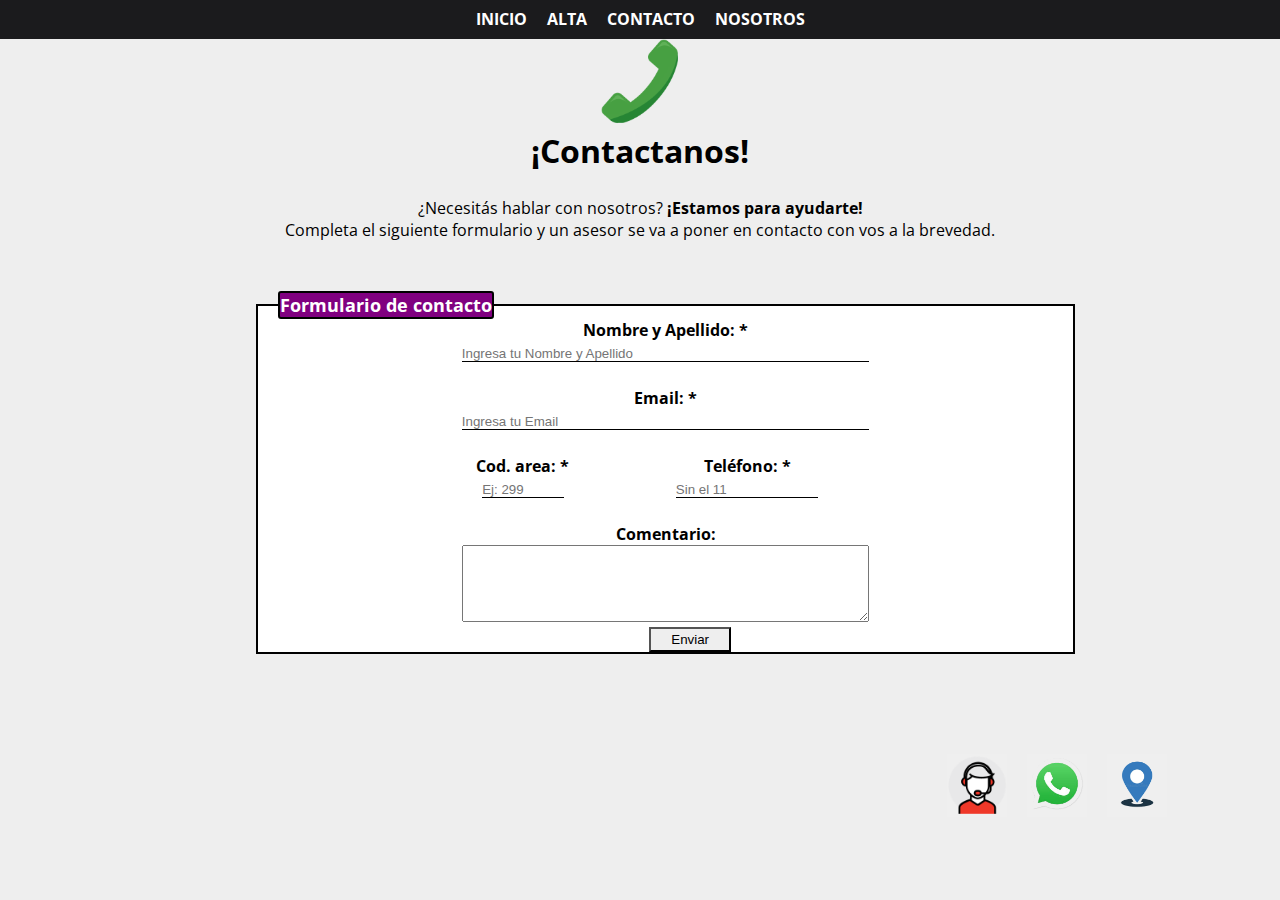
<file: contacto.html>
<!DOCTYPE html>
<html lang="es">
<head>
    <meta charset="UTF-8">
    <meta http-equiv="X-UA-Compatible" content="IE=edge">
    <meta name="viewport" content="width=device-width, initial-scale=1.0">
    <link rel="stylesheet" href="css/main.css">
    <title>Contacto</title>
</head>
<body>
  <header class="main-header">
    <input type="checkbox" id="menu" />

    <nav class="nav-bar">
      <!-- START NAVBAR -->
      <ul class="nav-bar__nav-list">
        <li class="nav-bar__nav-item">
          <a href="/index.html" class="nav-bar__nav-link">Inicio</a>
        </li>
        <li class="nav-bar__nav-item">
          <a href="/alta.html" class="nav-bar__nav-link">Alta</a>
        </li>
        <li class="nav-bar__nav-item">
          <a href="/contacto.html" class="nav-bar__nav-link">Contacto</a>
        </li>
        <li class="nav-bar__nav-item">
          <a href="/nosotros.html" class="nav-bar__nav-link">Nosotros</a>
        </li>
      </ul>
    </nav>
    <!-- navbar -->
  </header>
  <!-- header -->
  <main>

    <div class="contact-intro">
      <p><img src="/img/otros/tel-contact.svg" alt="Telefono"></p>
      <h1 class="contact-intro__title">¡Contactanos!</h1>
      <p class="contact-intro__paragraph">¿Necesitás hablar con nosotros? <span class="contact-intro__paragraph__span">¡Estamos para ayudarte!</span></p>
      <p class="contact-intro__paragraph">Completa el siguiente formulario y un asesor se va a poner en contacto con vos a la brevedad.</p>
    </div>

    <div class="contact__container">
      <fieldset class="contact__fieldset">
        <legend class="contact__fieldset__legend"><h2>Formulario de contacto</h2></legend>
        <form class="form-contact">
          <label class="form-contact__label" for="contacto-nombre">Nombre y Apellido: *</label>
          <input type="text" class="form-contact__input" id="contacto-nombre" placeholder="Ingresa tu Nombre y Apellido" minlength="4" required>
          <label class="form-contact__label" for="contacto-mail">Email: *</label>
          <input type="email" class="form-contact__input" id="contacto-mail" placeholder="Ingresa tu Email" required>
          <div class="form-contact__telefono">
            <div class="form-contact__telefono__label"> 
              <label class="form-contact__label" for="contacto-telefono-area">Cod. area: *</label>
              <input type="number" class="form-contact__input" id="contacto-telefono-area" placeholder="Ej: 299" min="2" required>
            </div>
            <div class="form-contact__telefono__input">
              <label class="form-contact__label" for="contacto-telefono">Teléfono: *</label>
              <input type="number" class="form-contact__input" id="contacto-telefono" placeholder="Sin el 11" min="6" required>
            </div>
          </div>
          <label class="form-contact__label" for="contacto-mensaje">Comentario:</label>
          <textarea name="contacto-mensaje" id="contacto-mensaje" class="form-contact__input__textarea" cols="20" rows="5"></textarea>
          <button class="form-contact__button">Enviar</button>
        </form>
      </fieldset>
    </div>
    
    <div class="icons-container">
      <div class="icons-container__chatnow">
        <button class="icons-container__btn"><img class="icons-container__img icons-container__chatnow__img" src="img/otros/chatnow.svg" alt="Chatea ahora"></button>
      </div>
      <div class="icons-container__whatsapp">
        <button class="icons-container__btn"><img class="icons-container-img icons-container__whatsapp__img" src="img/otros/whatsapp.svg" alt="Whatsapp"></button>
      </div>
      <div class="icons-container__ubicacion">
        <button class="icons-container__btn"><img class="icons-container-img icons-container__ubicacion__img" src="img/otros/ubicacion.svg" alt="Ubicacion" ></button>
      </div>
    </div>

  </main>

  <footer>
    
  </footer>
</body>
</html>
</file>
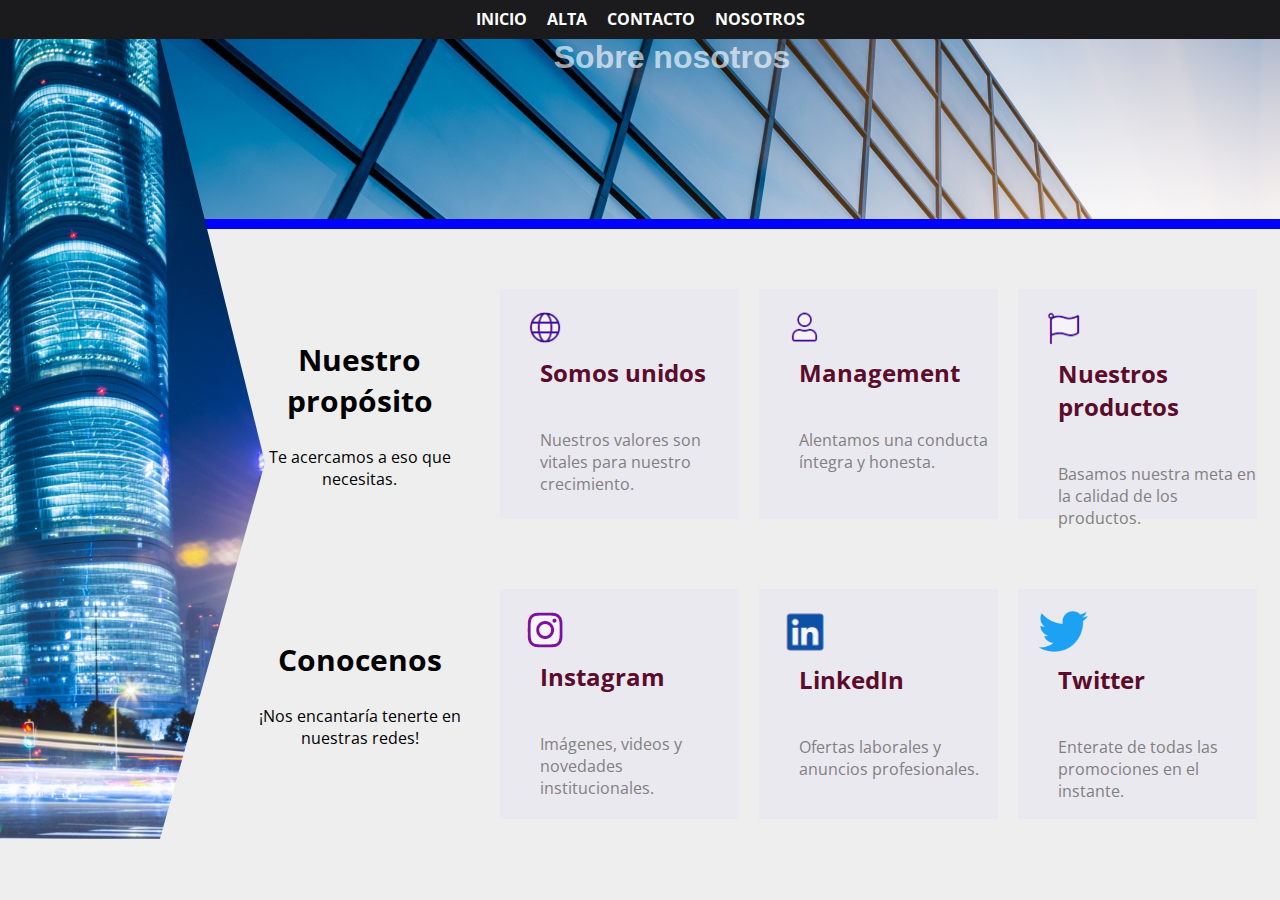
<file: nosotros.html>
<!DOCTYPE html>
<html lang="es">
<head>
    <meta charset="UTF-8">
    <meta http-equiv="X-UA-Compatible" content="IE=edge">
    <meta name="viewport" content="width=device-width, initial-scale=1.0">
    <link rel="stylesheet" href="css/main.css">
    <title>Nosotros</title>
</head>
<body>
    
    <header class="main-header">
        <input type="checkbox" id="menu" />
  
        <nav class="nav-bar">
          <!-- START NAVBAR -->
          <ul class="nav-bar__nav-list">
            <li class="nav-bar__nav-item">
              <a href="/index.html" class="nav-bar__nav-link">Inicio</a>
            </li>
            <li class="nav-bar__nav-item">
              <a href="/alta.html" class="nav-bar__nav-link">Alta</a>
            </li>
            <li class="nav-bar__nav-item">
              <a href="/contacto.html" class="nav-bar__nav-link">Contacto</a>
            </li>
            <li class="nav-bar__nav-item">
              <a href="/nosotros.html" class="nav-bar__nav-link">Nosotros</a>
            </li>
          </ul>
        </nav>
        <!-- navbar -->
      </header>
      <!-- header -->

      <main>

        <div class="us-title-container">
          <div class="us-title-container__div1">
            <h1 class="us-title-container__h1">Sobre nosotros</h1>
          </div>
          <div class="us-title-container__left-image"></div>
        </div>
        
        <div class="us-proposit-container">
          <div class="us-proposit-container__principal">
            <h2 class="us-proposit-container__principal__h2">Nuestro propósito</h2>
            <p class="us-proposit-container__principal__p">Te acercamos a eso que necesitas.</p>
          </div>
          <div class="us-proposit-container__1">
            <div class="us-proposit-container__img"><img src="/img/otros/mundo.svg" alt="Mundo"></div>
            <h2 class="us-proposit-container__h2">Somos unidos</h2>
            <p class="us-proposit-container__p">Nuestros valores son vitales para nuestro crecimiento.</p>
          </div>
          <div class="us-proposit-container__2">
            <div class="us-proposit-container__img"><img src="/img/otros/persona.svg" alt="Persona"></div>
            <h2 class="us-proposit-container__h2">Management</h2>
            <p class="us-proposit-container__p">Alentamos una conducta íntegra y honesta.</p>
          </div>
          <div class="us-proposit-container__3">
            <div class="us-proposit-container__img"><img src="/img/otros/bandera.svg" alt="Bandera"></div>
            <h2 class="us-proposit-container__h2">Nuestros productos</h2>
            <p class="us-proposit-container__p">Basamos nuestra meta en la calidad de los productos.</p>
          </div>
        </div>

        <div class="us-conocenos-container">
          <div class="us-conocenos-container__principal">
            <h2 class="us-conocenos-container__principal__h2">Conocenos</h2>
            <p class="us-conocenos-container__principal__p">¡Nos encantaría tenerte en nuestras redes!</p>
          </div>
          <div class="us-conocenos-container__1">
            <div class="us-conocenos-container__img"><button class="us-conocenos-container__btn"><img src="/img/otros/instagram.svg" alt="Logo Instagram"></button></div>
            <h2 class="us-conocenos-container__h2">Instagram</h2>
            <p class="us-conocenos-container__p">Imágenes, videos y novedades institucionales.</p>
          </div>
          <div class="us-conocenos-container__2">
            <div class="us-conocenos-container__img"><button class="us-conocenos-container__btn"><img src="/img/otros/linkedin.svg" alt="Logo LinkedIn"></button></div>
            <h2 class="us-conocenos-container__h2">LinkedIn</h2>
            <p class="us-conocenos-container__p">Ofertas laborales y anuncios profesionales.</p>
          </div>
          <div class="us-conocenos-container__3">
            <div class="us-conocenos-container__img"><button class="us-conocenos-container__btn"><img src="/img/otros/twitter.svg" alt="Logo Twitter"></button></div>
            <h2 class="us-conocenos-container__h2">Twitter</h2>
            <p class="us-conocenos-container__p">Enterate de todas las promociones en el instante.</p>
          </div>
        </div>

        <div class="us-displayer-width">
          <h3>Lorem ipsum dolor sit amet, consectetur adipisicing elit. Mollitia eligendi non nostrum quia iure modi rerum, alias pariatur commodi ex, expedita perferendis corporis ipsum provident, quibusdam maxime! Dolore voluptatum iusto deserunt ullam perferendis ea nemo at consectetur culpa, magnam cumque dolor reiciendis enim natus nam. Sed distinctio hic quasi suscipit?</h3>
        </div>

      </main>

      

</body>
</html>
</file>
<file: css/main.css>
@import url("https://fonts.googleapis.com/css2?family=Open+Sans:wght@400;700&display=swap");
*,
*::before,
*::after {
  margin: 0;
  padding: 0;
  box-sizing: inherit;
}

body {
  box-sizing: border-box;
}

body {
  font-family: "Open Sans", sans-serif;
}

/******************************************/
/******************************************/
.main-header {
  display: flex;
  flex-direction: column;
}
@media (max-width: 768px) {
  .main-header {
    flex-direction: column-reverse;
  }
}

#menu {
  display: none;
}
#menu:checked + nav.bar {
  display: block;
}
#menu:checked ~ .search-bar .menu-toggle__label {
  background-color: rgb(230, 159, 29);
}

/******************************************/
/******************************************/
.nav-bar {
  background-color: #1B1B1D;
}
.nav-bar__nav-list {
  display: flex;
  list-style-type: none;
  justify-content: center;
}
@media (max-width: 768px) {
  .nav-bar__nav-list {
    flex-direction: column;
  }
}
.nav-bar__nav-item {
  text-align: center;
  background-color: #1B1B1D;
}
.nav-bar__nav-link {
  display: block;
  background-color: #1B1B1D;
  color: white;
  font-weight: bold;
  padding: 0.4em 0.5em;
  margin: 2px;
  text-decoration: none;
  text-transform: uppercase;
}
.nav-bar__nav-link:hover {
  scale: 1.1;
  border: 1px solid white;
  box-shadow: 1px 3px white;
}
@media (max-width: 768px) {
  .nav-bar {
    display: none;
  }
}

/******************************************/
/******************************************/
.search-bar {
  display: flex;
  justify-content: space-between;
  border-bottom: 1px solid grey;
  box-shadow: 1px 3px black;
}
.search-bar__logo-container, .search-bar__form-container {
  padding: 1em;
}
.search-bar__logo-container {
  background-color: #121212;
}
.search-bar__logo-container::before {
  content: url(../../img/logo.svg);
  background-color: #121212;
}
.search-bar__logo-container:hover {
  -webkit-animation: anim1 4s;
          animation: anim1 4s;
}
.search-bar__form-container {
  background-color: #121212;
  display: flex;
  flex-basis: 100%;
  justify-content: center;
}
.search-bar__form-label {
  background-color: white;
  color: rgb(68, 64, 64);
  margin-right: 25px;
  display: none;
}
.search-bar__form-search {
  background-color: rgba(255, 255, 255, 0.856);
  width: 70%;
  height: 40px;
  border-radius: 15px;
}
.search-bar__form-search:focus {
  scale: 1.05;
  border: 3px solid white;
  box-shadow: 2px 5px grey;
  text-decoration: underline;
}
.search-bar__form-submit {
  align-items: center;
  background-image: linear-gradient(144deg, #AF40FF, #5B42F3 50%, #00DDEB);
  border: 0;
  border-radius: 8px;
  color: #FFFFFF;
  display: flex;
  font-size: 15px;
  justify-content: center;
  width: -webkit-max-content;
  width: -moz-max-content;
  width: max-content;
  height: -webkit-max-content;
  height: -moz-max-content;
  height: max-content;
  margin-top: 10px;
  margin-left: 25px;
  padding: 3px;
  text-decoration: none;
  cursor: pointer;
  transition: all 0.3s;
}
.search-bar__form-submit:active {
  transform: scale(0.9);
}
.search-bar__carrito-container {
  flex: 0 0 3em;
  background-color: #121212;
}
.search-bar__carrito-container::after {
  content: url(/img/otros/carrito.svg);
  background-color: #121212;
}

/******************************************/
/******************************************/
.menu-toggle {
  display: none;
  background-color: red;
  color: #333;
  flex: 0 0 3em;
  position: relative;
  cursor: pointer;
}
.menu-toggle__label {
  display: block;
  flex-direction: column;
  align-items: flex-end;
  background-color: #333;
  height: 100%;
}
.menu-toggle__top-bread, .menu-toggle__meat, .menu-toggle__bottom-bread {
  display: block;
  background-color: #333;
  height: 0.2em;
  position: absolute;
  left: 0.5em;
  right: 0.5em;
}
.menu-toggle__top-bread {
  top: 0.8em;
}
.menu-toggle__meat {
  top: 50%;
  margin-top: -0.1em;
}
.menu-toggle__bottom-bread {
  bottom: 0.8em;
}
@media (max-width: 768px) {
  .menu-toggle {
    display: block;
  }
}

@-webkit-keyframes anim1 {
  0% {
    display: none;
  }
  50% {
    transform: rotateX(180deg);
  }
  100% {
    display: contents;
  }
}

@keyframes anim1 {
  0% {
    display: none;
  }
  50% {
    transform: rotateX(180deg);
  }
  100% {
    display: contents;
  }
}
.section-cards {
  background-color: #f1f2f3;
  padding: 1em;
}

.cards-container {
  display: flex;
  flex-wrap: wrap;
  gap: 1em;
  justify-content: center;
  background-color: #eeeeee;
}
@media (min-width: 1200px) {
  .cards-container {
    gap: 2em;
  }
}

.card {
  outline: none;
  flex-grow: 1;
  width: 220px;
  max-width: 300px;
  height: 400px;
  overflow: hidden;
  box-shadow: 0 1px 5px rgba(0, 0, 0, 0.2), 0 0 3px rgba(0, 0, 0, 0.4);
  border-top-left-radius: 5px;
  border-top-right-radius: 5px;
  transition: all 0.2s;
  background-color: orange;
}
.card:hover, .card:focus {
  transform: scale(1.03) skewX();
  transform-origin: bottom;
  box-shadow: 0 7px 8px rgba(0, 0, 0, 0.05), 0 3 3px rgba(0, 0, 0, 0.01);
}
.card:nth-child(5n+1) {
  background-image: linear-gradient(to top, #aaafad 0%, #60efff 30%);
}
.card:nth-child(5n+2) {
  background-image: linear-gradient(to top, #696eff 0%, #f8acff 30%);
}
.card:nth-child(5n+3) {
  background-image: linear-gradient(to top, #ff1b6b 0%, #45caff 30%);
}
.card:nth-child(5n+4) {
  background-image: linear-gradient(to top, #ff930f 0%, #fff95b 30%);
}
.card:nth-child(5n+5) {
  background-image: linear-gradient(to top, #ff0f7b 0%, #f89b29 30%);
}
.card__image-container {
  height: 200px;
  background-color: blue;
  overflow: hidden;
  -webkit-clip-path: polygon(0 0, 100% 0, 100% 200px, 0 180px);
  clip-path: polygon(0 0, 100% 0, 100% 200px, 0 180px);
}
.card:hover .card__image-container, .card:focus .card__image-container {
  -webkit-clip-path: polygon(0 0, 100% 0, 100% 190px, 0 200px);
  clip-path: polygon(0 0, 100% 0, 100% 190px, 0 200px);
}
.card__image {
  width: 100%;
  height: 100%;
  -o-object-fit: cover;
     object-fit: cover;
  transition: 0.2s;
}
.card:hover .card__image, .card:focus .card__image {
  transform: scale(1.4) rotate(5deg);
  transform-origin: center;
}
.card__content {
  padding: 1em;
}
@media (min-width: 1024px) {
  .card {
    min-width: 240px;
  }
}
@media (min-width: 426px) and (max-width: 768px) {
  .card {
    min-width: 400px;
    max-width: 500px;
    height: 200px;
  }
  .card__article {
    display: flex;
  }
  .card .card__image-container {
    width: 40%;
    -webkit-clip-path: polygon(0 0, 100% 0, 95% 100%, 0% 100%);
            clip-path: polygon(0 0, 100% 0, 95% 100%, 0% 100%);
  }
  .card:hover .card__image-container, .card:focus .card__image-container {
    width: 40%;
    -webkit-clip-path: polygon(0 0, 100% 0, 100% 100%, 0% 100%);
            clip-path: polygon(0 0, 100% 0, 100% 100%, 0% 100%);
  }
}

body {
  background-color: #eeeeee;
}

.contact-intro {
  text-align: center;
  align-items: center;
}
.contact-intro__title {
  margin-bottom: 25px;
}
.contact-intro__paragraph:last-child {
  margin-bottom: 50px;
}
.contact-intro__paragraph__span {
  font-weight: bold;
}

.contact__container {
  text-align: center;
  margin-left: 20%;
}

.contact__fieldset {
  width: 80%;
  background-color: white;
  border: 2px solid black;
}
.contact__fieldset__legend {
  font-size: 12px;
  text-align: left;
  margin-left: 20px;
  border-radius: 3px;
  background-color: #800080;
  border: 2px solid black;
  color: white;
}

.form-contact {
  display: block;
}
.form-contact__telefono {
  display: flex;
  justify-content: center;
}
.form-contact__telefono__label {
  width: 20%;
}
.form-contact__telefono__input {
  width: 35%;
}
@media (max-width: 500px) {
  .form-contact__telefono {
    display: block;
  }
  .form-contact__telefono__label {
    width: 100%;
  }
  .form-contact__telefono__input {
    width: 100%;
  }
}
.form-contact__label {
  display: flex;
  justify-content: center;
  font-weight: bold;
}
.form-contact__input {
  border: none;
  border-bottom: 1px solid black;
  width: 50%;
  margin-bottom: 25px;
}
.form-contact__input:focus:-moz-placeholder-shown {
  height: 25px;
  border: 2px solid black;
  box-shadow: 8px 3px 3px #800080;
}
.form-contact__input:focus:-ms-input-placeholder {
  height: 25px;
  border: 2px solid black;
  box-shadow: 8px 3px 3px #800080;
}
.form-contact__input:focus:placeholder-shown {
  height: 25px;
  border: 2px solid black;
  box-shadow: 8px 3px 3px #800080;
}
.form-contact__input__textarea {
  width: 50%;
}
.form-contact__button {
  display: block;
  margin-left: 48%;
  padding: 3px;
  padding-left: 20px;
  padding-right: 20px;
  background-color: #eeeeee;
}

.icons-container {
  display: flex;
  position: relative;
  width: 300px;
  height: 85px;
  left: 74%;
  margin-top: 100px;
  z-index: 1;
}
.icons-container__whatsapp {
  margin-left: 20px;
}
.icons-container__ubicacion {
  margin-left: 20px;
}
.icons-container__btn {
  border: none;
}
.icons-container__btn:hover {
  scale: 1.2;
}
@media (max-width: 1279px) {
  .icons-container {
    margin: 0;
    margin-top: 15px;
    left: 45vw;
  }
}
@media (max-width: 768px) {
  .icons-container {
    left: 35vw;
  }
}
@media (max-width: 480px) {
  .icons-container {
    display: none;
  }
}

.us-title-container {
  width: 100vw;
  display: flex;
  position: relative;
  justify-content: center;
  border-bottom: 10px solid blue;
  background-image: url(/img/otros/backus.jpg);
}
.us-title-container__div1 {
  width: 100vw;
  height: 180px;
  text-align: center;
  margin-left: 5%;
}
.us-title-container__h1 {
  font-size: 32px;
  font-family: "Lucida Sans", "Lucida Sans Regular", "Lucida Grande", "Lucida Sans Unicode", Geneva, Verdana, sans-serif;
  width: auto;
  position: relative;
  color: rgba(255, 255, 255, 0.651);
}
.us-title-container__left-image {
  position: absolute;
  background-image: url(/img/otros/aboutus2.jpg);
  height: 800px;
  width: 1500px;
  -webkit-clip-path: polygon(28% 0, 54% 0, 61% 53%, 54% 100%, 28% 100%);
          clip-path: polygon(28% 0, 54% 0, 61% 53%, 54% 100%, 28% 100%);
  left: -650px;
}
@media (max-width: 1279px) {
  .us-title-container::after {
    content: url(../../img/logo.svg);
  }
  .us-title-container::before {
    content: url(../../img/logo.svg);
  }
  .us-title-container__left-image {
    display: none;
  }
  .us-title-container__div1 {
    width: 100vw;
    background-repeat: repeat;
    height: 100px;
  }
}
@media (max-width: 480px) {
  .us-title-container {
    background-image: none;
    background: rgb(0, 36, 34);
    background: linear-gradient(90deg, rgb(0, 36, 34) 0%, rgb(9, 81, 121) 41%, rgb(0, 212, 255) 100%);
  }
}

.us-proposit-container {
  text-align: center;
  display: flex;
  width: 81%;
  margin-left: 18%;
  margin-top: 50px;
  margin-bottom: 50px;
}
.us-proposit-container__img {
  margin-top: 20px;
  margin-left: 20px;
  text-align: left;
}
.us-proposit-container__principal, .us-proposit-container__1, .us-proposit-container__2, .us-proposit-container__3 {
  width: 500px;
  height: 230px;
  margin: 10px;
}
.us-proposit-container__1, .us-proposit-container__2, .us-proposit-container__3 {
  background-color: #EBE9F0;
}
.us-proposit-container__principal__h2 {
  font-size: 30px;
  margin-top: 50px;
  margin-bottom: 25px;
}
.us-proposit-container__h2 {
  text-align: left;
  padding-top: 5px;
  margin-left: 20px;
  color: #5C0C2B;
  padding-left: 20px;
}
.us-proposit-container__p {
  color: grey;
  text-align: left;
  margin-bottom: 100px;
  margin-top: 40px;
  margin-left: 40px;
}
@media (max-width: 1279px) {
  .us-proposit-container {
    margin: 0;
    width: 100vw;
  }
  .us-proposit-container__p {
    margin-top: 10px;
  }
}
@media (max-width: 768px) {
  .us-proposit-container {
    margin: 0;
    width: 100vw;
  }
  .us-proposit-container__p, .us-proposit-container__principal__p {
    display: none;
  }
  .us-proposit-container__principal, .us-proposit-container__1, .us-proposit-container__2, .us-proposit-container__3 {
    width: 300px;
    height: 120px;
    margin: 10px;
  }
  .us-proposit-container__h2, .us-proposit-container__principal__h2 {
    font-size: 20px;
    margin: 0;
  }
  .us-proposit-container__principal__h2 {
    margin-top: 30px;
    color: grey;
  }
}
@media (max-width: 529px) {
  .us-proposit-container {
    display: grid;
    justify-content: center;
  }
}

.us-conocenos-container {
  text-align: center;
  display: flex;
  width: 81%;
  margin-left: 18%;
  margin-top: 50px;
  margin-bottom: 50px;
}
.us-conocenos-container__img {
  margin-top: 20px;
  margin-left: 20px;
  text-align: left;
}
.us-conocenos-container__principal, .us-conocenos-container__1, .us-conocenos-container__2, .us-conocenos-container__3 {
  width: 500px;
  height: 230px;
  margin: 10px;
}
.us-conocenos-container__1, .us-conocenos-container__2, .us-conocenos-container__3 {
  background-color: #EBE9F0;
}
.us-conocenos-container__principal__h2 {
  font-size: 30px;
  margin-top: 50px;
  margin-bottom: 25px;
}
.us-conocenos-container__h2 {
  text-align: left;
  padding-top: 5px;
  margin-left: 20px;
  color: #5C0C2B;
  padding-left: 20px;
}
.us-conocenos-container__p {
  color: grey;
  text-align: left;
  margin-bottom: 100px;
  margin-top: 40px;
  margin-left: 40px;
}
.us-conocenos-container__btn {
  border: none;
  background-color: #EBE9F0;
}
.us-conocenos-container__btn:hover {
  scale: 1.2;
}
@media (max-width: 1279px) {
  .us-conocenos-container {
    margin: 0;
    width: 100vw;
  }
}
@media (max-width: 768px) {
  .us-conocenos-container {
    margin: 0;
    width: 100vw;
  }
  .us-conocenos-container__p, .us-conocenos-container__principal__p {
    display: none;
  }
  .us-conocenos-container__principal, .us-conocenos-container__1, .us-conocenos-container__2, .us-conocenos-container__3 {
    width: 300px;
    height: 120px;
    margin: 10px;
  }
  .us-conocenos-container__h2, .us-conocenos-container__principal__h2 {
    font-size: 20px;
    margin: 0;
  }
  .us-conocenos-container__principal__h2 {
    margin-top: 30px;
    color: grey;
  }
}
@media (max-width: 529px) {
  .us-conocenos-container {
    display: grid;
    justify-content: center;
  }
}

.us-displayer-width {
  display: none;
}
@media (max-width: 768px) {
  .us-displayer-width {
    display: contents;
    font-size: 15px;
  }
}/*# sourceMappingURL=main.css.map */
</file>
